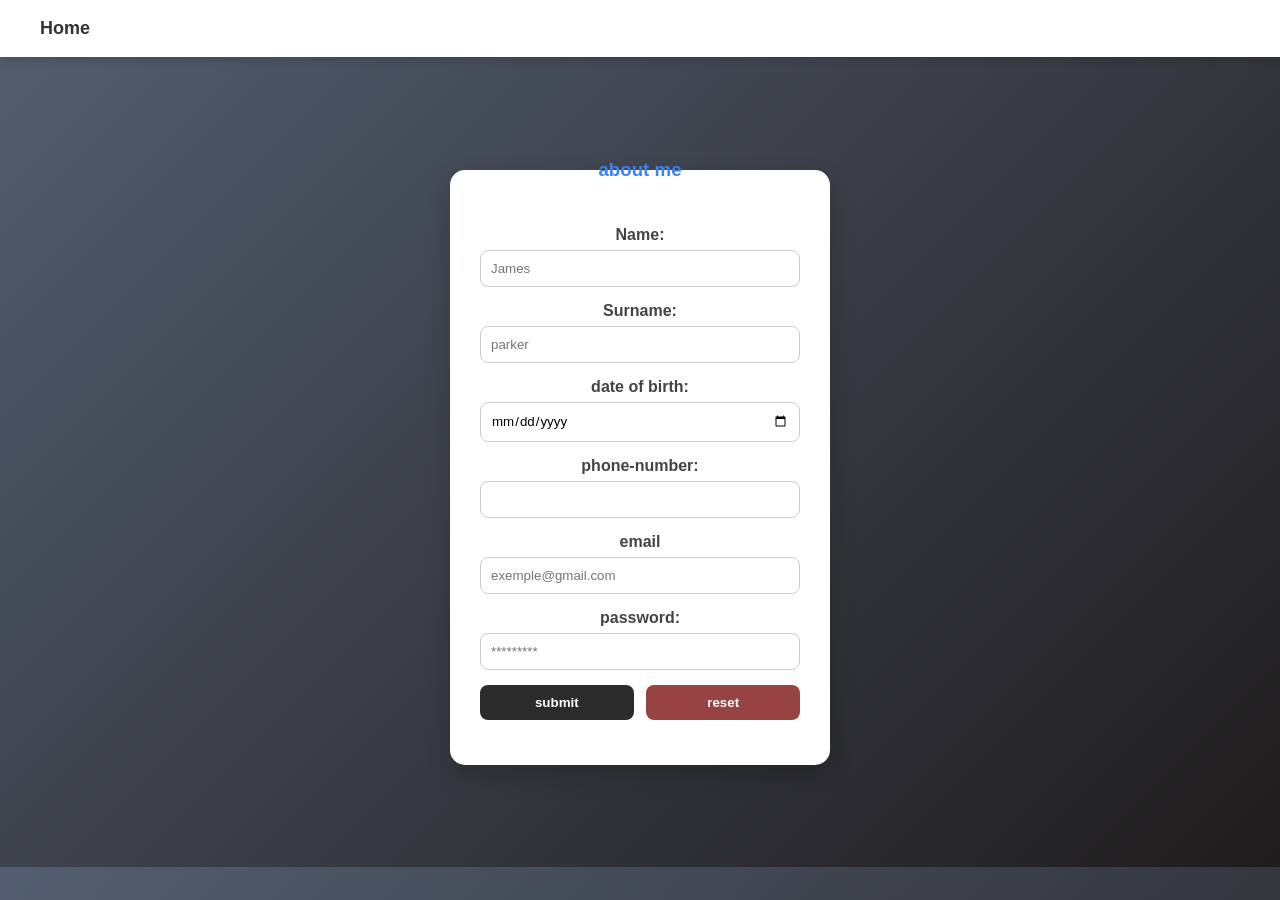
<file: account.html>
<!DOCTYPE html>
<html lang="en">
<head>
    <meta charset="UTF-8">
    <title>Account</title>
    <link rel="stylesheet" href="account.css">
    <link rel="icon" type="icon" href="https://encrypted-tbn0.gstatic.com/images?q=tbn:ANd9GcTgbqhi19Fvyh13CS9WnNZJC-mQ8pLKqmGRCkNbFdG2oA&s">
</head>
<body>
    <header>
        <nav>
            <ul>
                <li><a href="index.html" target="_blank">Home</a></li>
            </ul>
        </nav>
    </header>
    <section>
        <form>
            <fieldset>
                <legend><h3>about me</h3></legend>
                <div>
                    <label>Name:</label>
                    <input type="text" placeholder="James">
                </div>
                <div>
                    <label>Surname:</label>
                    <input type="text" placeholder="parker">
                </div>
                <div>
                    <label>date of birth:</label>
                    <input type="date" placeholder="jj/mm/aaaa">
                </div>
                <div>
                    <label>phone-number:</label>
                    <input type="number" max="7">
                </div>
                <div>
                    <label>email</label>
                    <input type="email" placeholder="exemple@gmail.com">
                </div>
                <div>
                    <label>password:</label>
                    <input type="password" placeholder="*********">
                </div>
                <div>
                    <input type="submit" value="submit">
                    <input type="reset" value="reset">
                </div>
            </fieldset>
        </form>
    </section>
</body>
</html>
</file>
<file: account.css>
*{
    margin:0;
    padding:0;
    box-sizing:border-box;
    font-family:'Poppins',sans-serif;
}

body{
    background:linear-gradient(135deg,#535e70,#1f1c1c);
}

/* Navbar */

nav{
    text-align: center;
    background:#fff;
    padding:18px 40px;
    box-shadow:0 3px 10px rgba(0,0,0,.15);
}

nav ul{
    display:flex;
    list-style:none;
}

nav a{
    text-decoration:none;
    color:#333;
    font-size:18px;
    font-weight:600;
    transition:.3s;
}

nav a:hover{
    color:#15c0af;
}

/* Form */

section{
    display:flex;
    justify-content:center;
    align-items:center;
    height:90vh;
}

fieldset{
    width:380px;
    border:none;
    border-radius:15px;
    background:#fff;
    padding:30px;
    box-shadow:0 10px 25px rgba(0,0,0,.2);
}

legend{
    text-align:center;
    color:#3b82f6;
    margin:auto;
}

form div{
    display:flex;
    flex-direction:column;
    align-items:center;
    margin:15px 0;
}

label{
    margin-bottom:6px;
    font-weight:600;
    color:#444;
}

input{
    width:100%;
    padding:10px;
    border:1px solid #ccc;
    border-radius:8px;
    outline:none;
    transition:.3s;
}

input:focus{
    border-color:#3b82f6;
    box-shadow:0 0 8px rgba(59,130,246,.4);
}

input[type="submit"],
input[type="reset"]{
    width:48%;
    cursor:pointer;
    border:none;
    color:white;
    font-weight:bold;
}

input[type="submit"]{
    background:#000000d4;
}

input[type="submit"]:hover{
    background:#a1a5ae82;
}

input[type="reset"]{
    background:#903737ef;
}

input[type="reset"]:hover{
    background:#dc2626;
}

/* Buttons */

form div:last-child{
    display:flex;
    flex-direction:row;
    justify-content:space-between;
    gap:10px;
}
</file>
